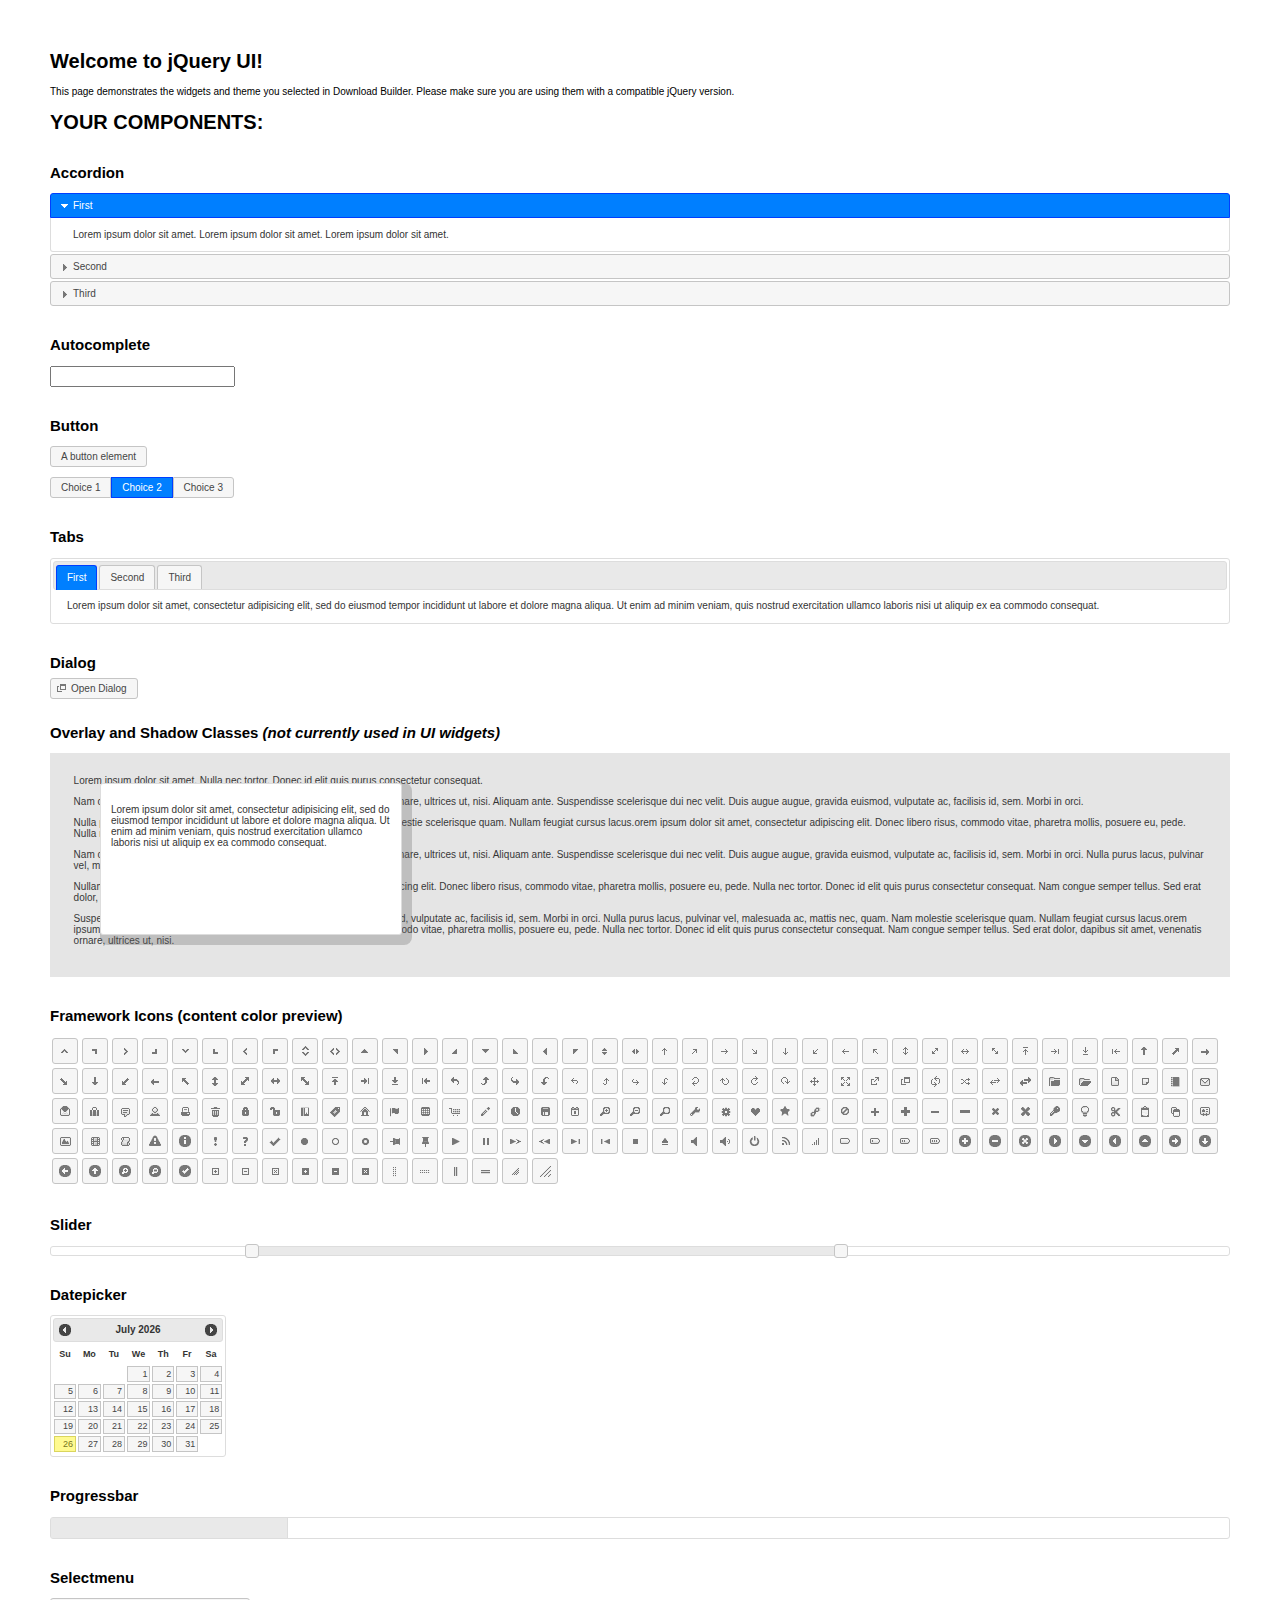
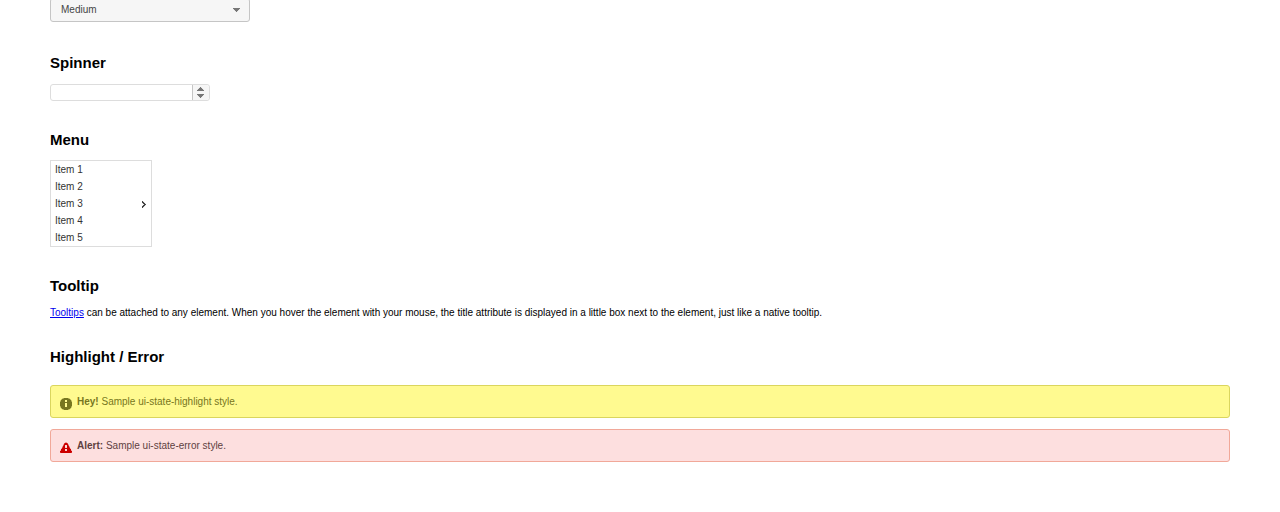
<file: staticfiles/myapp/jqui/index.html>
<!doctype html>
<html lang="us">
<head>
	<meta charset="utf-8">
	<title>jQuery UI Example Page</title>
	<link href="jquery-ui.css" rel="stylesheet">
	<style>
	body{
		font: 62.5% "Trebuchet MS", sans-serif;
		margin: 50px;
	}
	.demoHeaders {
		margin-top: 2em;
	}
	#dialog-link {
		padding: .4em 1em .4em 20px;
		text-decoration: none;
		position: relative;
	}
	#dialog-link span.ui-icon {
		margin: 0 5px 0 0;
		position: absolute;
		left: .2em;
		top: 50%;
		margin-top: -8px;
	}
	#icons {
		margin: 0;
		padding: 0;
	}
	#icons li {
		margin: 2px;
		position: relative;
		padding: 4px 0;
		cursor: pointer;
		float: left;
		list-style: none;
	}
	#icons span.ui-icon {
		float: left;
		margin: 0 4px;
	}
	.fakewindowcontain .ui-widget-overlay {
		position: absolute;
	}
	select {
		width: 200px;
	}
	</style>
</head>
<body>

<h1>Welcome to jQuery UI!</h1>

<div class="ui-widget">
	<p>This page demonstrates the widgets and theme you selected in Download Builder. Please make sure you are using them with a compatible jQuery version.</p>
</div>

<h1>YOUR COMPONENTS:</h1>


<!-- Accordion -->
<h2 class="demoHeaders">Accordion</h2>
<div id="accordion">
	<h3>First</h3>
	<div>Lorem ipsum dolor sit amet. Lorem ipsum dolor sit amet. Lorem ipsum dolor sit amet.</div>
	<h3>Second</h3>
	<div>Phasellus mattis tincidunt nibh.</div>
	<h3>Third</h3>
	<div>Nam dui erat, auctor a, dignissim quis.</div>
</div>



<!-- Autocomplete -->
<h2 class="demoHeaders">Autocomplete</h2>
<div>
	<input id="autocomplete" title="type &quot;a&quot;">
</div>



<!-- Button -->
<h2 class="demoHeaders">Button</h2>
<button id="button">A button element</button>
<form style="margin-top: 1em;">
	<div id="radioset">
		<input type="radio" id="radio1" name="radio"><label for="radio1">Choice 1</label>
		<input type="radio" id="radio2" name="radio" checked="checked"><label for="radio2">Choice 2</label>
		<input type="radio" id="radio3" name="radio"><label for="radio3">Choice 3</label>
	</div>
</form>



<!-- Tabs -->
<h2 class="demoHeaders">Tabs</h2>
<div id="tabs">
	<ul>
		<li><a href="#tabs-1">First</a></li>
		<li><a href="#tabs-2">Second</a></li>
		<li><a href="#tabs-3">Third</a></li>
	</ul>
	<div id="tabs-1">Lorem ipsum dolor sit amet, consectetur adipisicing elit, sed do eiusmod tempor incididunt ut labore et dolore magna aliqua. Ut enim ad minim veniam, quis nostrud exercitation ullamco laboris nisi ut aliquip ex ea commodo consequat.</div>
	<div id="tabs-2">Phasellus mattis tincidunt nibh. Cras orci urna, blandit id, pretium vel, aliquet ornare, felis. Maecenas scelerisque sem non nisl. Fusce sed lorem in enim dictum bibendum.</div>
	<div id="tabs-3">Nam dui erat, auctor a, dignissim quis, sollicitudin eu, felis. Pellentesque nisi urna, interdum eget, sagittis et, consequat vestibulum, lacus. Mauris porttitor ullamcorper augue.</div>
</div>



<!-- Dialog NOTE: Dialog is not generated by UI in this demo so it can be visually styled in themeroller-->
<h2 class="demoHeaders">Dialog</h2>
<p><a href="#" id="dialog-link" class="ui-state-default ui-corner-all"><span class="ui-icon ui-icon-newwin"></span>Open Dialog</a></p>

<h2 class="demoHeaders">Overlay and Shadow Classes <em>(not currently used in UI widgets)</em></h2>
<div style="position: relative; width: 96%; height: 200px; padding:1% 2%; overflow:hidden;" class="fakewindowcontain">
	<p>Lorem ipsum dolor sit amet,  Nulla nec tortor. Donec id elit quis purus consectetur consequat. </p><p>Nam congue semper tellus. Sed erat dolor, dapibus sit amet, venenatis ornare, ultrices ut, nisi. Aliquam ante. Suspendisse scelerisque dui nec velit. Duis augue augue, gravida euismod, vulputate ac, facilisis id, sem. Morbi in orci. </p><p>Nulla purus lacus, pulvinar vel, malesuada ac, mattis nec, quam. Nam molestie scelerisque quam. Nullam feugiat cursus lacus.orem ipsum dolor sit amet, consectetur adipiscing elit. Donec libero risus, commodo vitae, pharetra mollis, posuere eu, pede. Nulla nec tortor. Donec id elit quis purus consectetur consequat. </p><p>Nam congue semper tellus. Sed erat dolor, dapibus sit amet, venenatis ornare, ultrices ut, nisi. Aliquam ante. Suspendisse scelerisque dui nec velit. Duis augue augue, gravida euismod, vulputate ac, facilisis id, sem. Morbi in orci. Nulla purus lacus, pulvinar vel, malesuada ac, mattis nec, quam. Nam molestie scelerisque quam. </p><p>Nullam feugiat cursus lacus.orem ipsum dolor sit amet, consectetur adipiscing elit. Donec libero risus, commodo vitae, pharetra mollis, posuere eu, pede. Nulla nec tortor. Donec id elit quis purus consectetur consequat. Nam congue semper tellus. Sed erat dolor, dapibus sit amet, venenatis ornare, ultrices ut, nisi. Aliquam ante. </p><p>Suspendisse scelerisque dui nec velit. Duis augue augue, gravida euismod, vulputate ac, facilisis id, sem. Morbi in orci. Nulla purus lacus, pulvinar vel, malesuada ac, mattis nec, quam. Nam molestie scelerisque quam. Nullam feugiat cursus lacus.orem ipsum dolor sit amet, consectetur adipiscing elit. Donec libero risus, commodo vitae, pharetra mollis, posuere eu, pede. Nulla nec tortor. Donec id elit quis purus consectetur consequat. Nam congue semper tellus. Sed erat dolor, dapibus sit amet, venenatis ornare, ultrices ut, nisi. </p>

	<!-- ui-dialog -->
	<div class="ui-overlay"><div class="ui-widget-overlay"></div><div class="ui-widget-shadow ui-corner-all" style="width: 302px; height: 152px; position: absolute; left: 50px; top: 30px;"></div></div>
	<div style="position: absolute; width: 280px; height: 130px;left: 50px; top: 30px; padding: 10px;" class="ui-widget ui-widget-content ui-corner-all">
		<div class="ui-dialog-content ui-widget-content" style="background: none; border: 0;">
			<p>Lorem ipsum dolor sit amet, consectetur adipisicing elit, sed do eiusmod tempor incididunt ut labore et dolore magna aliqua. Ut enim ad minim veniam, quis nostrud exercitation ullamco laboris nisi ut aliquip ex ea commodo consequat.</p>
		</div>
	</div>

</div>

<!-- ui-dialog -->
<div id="dialog" title="Dialog Title">
	<p>Lorem ipsum dolor sit amet, consectetur adipisicing elit, sed do eiusmod tempor incididunt ut labore et dolore magna aliqua. Ut enim ad minim veniam, quis nostrud exercitation ullamco laboris nisi ut aliquip ex ea commodo consequat.</p>
</div>



<h2 class="demoHeaders">Framework Icons (content color preview)</h2>
<ul id="icons" class="ui-widget ui-helper-clearfix">
	<li class="ui-state-default ui-corner-all" title=".ui-icon-carat-1-n"><span class="ui-icon ui-icon-carat-1-n"></span></li>
	<li class="ui-state-default ui-corner-all" title=".ui-icon-carat-1-ne"><span class="ui-icon ui-icon-carat-1-ne"></span></li>
	<li class="ui-state-default ui-corner-all" title=".ui-icon-carat-1-e"><span class="ui-icon ui-icon-carat-1-e"></span></li>
	<li class="ui-state-default ui-corner-all" title=".ui-icon-carat-1-se"><span class="ui-icon ui-icon-carat-1-se"></span></li>
	<li class="ui-state-default ui-corner-all" title=".ui-icon-carat-1-s"><span class="ui-icon ui-icon-carat-1-s"></span></li>
	<li class="ui-state-default ui-corner-all" title=".ui-icon-carat-1-sw"><span class="ui-icon ui-icon-carat-1-sw"></span></li>
	<li class="ui-state-default ui-corner-all" title=".ui-icon-carat-1-w"><span class="ui-icon ui-icon-carat-1-w"></span></li>
	<li class="ui-state-default ui-corner-all" title=".ui-icon-carat-1-nw"><span class="ui-icon ui-icon-carat-1-nw"></span></li>
	<li class="ui-state-default ui-corner-all" title=".ui-icon-carat-2-n-s"><span class="ui-icon ui-icon-carat-2-n-s"></span></li>
	<li class="ui-state-default ui-corner-all" title=".ui-icon-carat-2-e-w"><span class="ui-icon ui-icon-carat-2-e-w"></span></li>
	<li class="ui-state-default ui-corner-all" title=".ui-icon-triangle-1-n"><span class="ui-icon ui-icon-triangle-1-n"></span></li>
	<li class="ui-state-default ui-corner-all" title=".ui-icon-triangle-1-ne"><span class="ui-icon ui-icon-triangle-1-ne"></span></li>
	<li class="ui-state-default ui-corner-all" title=".ui-icon-triangle-1-e"><span class="ui-icon ui-icon-triangle-1-e"></span></li>
	<li class="ui-state-default ui-corner-all" title=".ui-icon-triangle-1-se"><span class="ui-icon ui-icon-triangle-1-se"></span></li>
	<li class="ui-state-default ui-corner-all" title=".ui-icon-triangle-1-s"><span class="ui-icon ui-icon-triangle-1-s"></span></li>
	<li class="ui-state-default ui-corner-all" title=".ui-icon-triangle-1-sw"><span class="ui-icon ui-icon-triangle-1-sw"></span></li>
	<li class="ui-state-default ui-corner-all" title=".ui-icon-triangle-1-w"><span class="ui-icon ui-icon-triangle-1-w"></span></li>
	<li class="ui-state-default ui-corner-all" title=".ui-icon-triangle-1-nw"><span class="ui-icon ui-icon-triangle-1-nw"></span></li>
	<li class="ui-state-default ui-corner-all" title=".ui-icon-triangle-2-n-s"><span class="ui-icon ui-icon-triangle-2-n-s"></span></li>
	<li class="ui-state-default ui-corner-all" title=".ui-icon-triangle-2-e-w"><span class="ui-icon ui-icon-triangle-2-e-w"></span></li>
	<li class="ui-state-default ui-corner-all" title=".ui-icon-arrow-1-n"><span class="ui-icon ui-icon-arrow-1-n"></span></li>
	<li class="ui-state-default ui-corner-all" title=".ui-icon-arrow-1-ne"><span class="ui-icon ui-icon-arrow-1-ne"></span></li>
	<li class="ui-state-default ui-corner-all" title=".ui-icon-arrow-1-e"><span class="ui-icon ui-icon-arrow-1-e"></span></li>
	<li class="ui-state-default ui-corner-all" title=".ui-icon-arrow-1-se"><span class="ui-icon ui-icon-arrow-1-se"></span></li>
	<li class="ui-state-default ui-corner-all" title=".ui-icon-arrow-1-s"><span class="ui-icon ui-icon-arrow-1-s"></span></li>
	<li class="ui-state-default ui-corner-all" title=".ui-icon-arrow-1-sw"><span class="ui-icon ui-icon-arrow-1-sw"></span></li>
	<li class="ui-state-default ui-corner-all" title=".ui-icon-arrow-1-w"><span class="ui-icon ui-icon-arrow-1-w"></span></li>
	<li class="ui-state-default ui-corner-all" title=".ui-icon-arrow-1-nw"><span class="ui-icon ui-icon-arrow-1-nw"></span></li>
	<li class="ui-state-default ui-corner-all" title=".ui-icon-arrow-2-n-s"><span class="ui-icon ui-icon-arrow-2-n-s"></span></li>
	<li class="ui-state-default ui-corner-all" title=".ui-icon-arrow-2-ne-sw"><span class="ui-icon ui-icon-arrow-2-ne-sw"></span></li>
	<li class="ui-state-default ui-corner-all" title=".ui-icon-arrow-2-e-w"><span class="ui-icon ui-icon-arrow-2-e-w"></span></li>
	<li class="ui-state-default ui-corner-all" title=".ui-icon-arrow-2-se-nw"><span class="ui-icon ui-icon-arrow-2-se-nw"></span></li>
	<li class="ui-state-default ui-corner-all" title=".ui-icon-arrowstop-1-n"><span class="ui-icon ui-icon-arrowstop-1-n"></span></li>
	<li class="ui-state-default ui-corner-all" title=".ui-icon-arrowstop-1-e"><span class="ui-icon ui-icon-arrowstop-1-e"></span></li>
	<li class="ui-state-default ui-corner-all" title=".ui-icon-arrowstop-1-s"><span class="ui-icon ui-icon-arrowstop-1-s"></span></li>
	<li class="ui-state-default ui-corner-all" title=".ui-icon-arrowstop-1-w"><span class="ui-icon ui-icon-arrowstop-1-w"></span></li>
	<li class="ui-state-default ui-corner-all" title=".ui-icon-arrowthick-1-n"><span class="ui-icon ui-icon-arrowthick-1-n"></span></li>
	<li class="ui-state-default ui-corner-all" title=".ui-icon-arrowthick-1-ne"><span class="ui-icon ui-icon-arrowthick-1-ne"></span></li>
	<li class="ui-state-default ui-corner-all" title=".ui-icon-arrowthick-1-e"><span class="ui-icon ui-icon-arrowthick-1-e"></span></li>
	<li class="ui-state-default ui-corner-all" title=".ui-icon-arrowthick-1-se"><span class="ui-icon ui-icon-arrowthick-1-se"></span></li>
	<li class="ui-state-default ui-corner-all" title=".ui-icon-arrowthick-1-s"><span class="ui-icon ui-icon-arrowthick-1-s"></span></li>
	<li class="ui-state-default ui-corner-all" title=".ui-icon-arrowthick-1-sw"><span class="ui-icon ui-icon-arrowthick-1-sw"></span></li>
	<li class="ui-state-default ui-corner-all" title=".ui-icon-arrowthick-1-w"><span class="ui-icon ui-icon-arrowthick-1-w"></span></li>
	<li class="ui-state-default ui-corner-all" title=".ui-icon-arrowthick-1-nw"><span class="ui-icon ui-icon-arrowthick-1-nw"></span></li>
	<li class="ui-state-default ui-corner-all" title=".ui-icon-arrowthick-2-n-s"><span class="ui-icon ui-icon-arrowthick-2-n-s"></span></li>
	<li class="ui-state-default ui-corner-all" title=".ui-icon-arrowthick-2-ne-sw"><span class="ui-icon ui-icon-arrowthick-2-ne-sw"></span></li>
	<li class="ui-state-default ui-corner-all" title=".ui-icon-arrowthick-2-e-w"><span class="ui-icon ui-icon-arrowthick-2-e-w"></span></li>
	<li class="ui-state-default ui-corner-all" title=".ui-icon-arrowthick-2-se-nw"><span class="ui-icon ui-icon-arrowthick-2-se-nw"></span></li>
	<li class="ui-state-default ui-corner-all" title=".ui-icon-arrowthickstop-1-n"><span class="ui-icon ui-icon-arrowthickstop-1-n"></span></li>
	<li class="ui-state-default ui-corner-all" title=".ui-icon-arrowthickstop-1-e"><span class="ui-icon ui-icon-arrowthickstop-1-e"></span></li>
	<li class="ui-state-default ui-corner-all" title=".ui-icon-arrowthickstop-1-s"><span class="ui-icon ui-icon-arrowthickstop-1-s"></span></li>
	<li class="ui-state-default ui-corner-all" title=".ui-icon-arrowthickstop-1-w"><span class="ui-icon ui-icon-arrowthickstop-1-w"></span></li>
	<li class="ui-state-default ui-corner-all" title=".ui-icon-arrowreturnthick-1-w"><span class="ui-icon ui-icon-arrowreturnthick-1-w"></span></li>
	<li class="ui-state-default ui-corner-all" title=".ui-icon-arrowreturnthick-1-n"><span class="ui-icon ui-icon-arrowreturnthick-1-n"></span></li>
	<li class="ui-state-default ui-corner-all" title=".ui-icon-arrowreturnthick-1-e"><span class="ui-icon ui-icon-arrowreturnthick-1-e"></span></li>
	<li class="ui-state-default ui-corner-all" title=".ui-icon-arrowreturnthick-1-s"><span class="ui-icon ui-icon-arrowreturnthick-1-s"></span></li>
	<li class="ui-state-default ui-corner-all" title=".ui-icon-arrowreturn-1-w"><span class="ui-icon ui-icon-arrowreturn-1-w"></span></li>
	<li class="ui-state-default ui-corner-all" title=".ui-icon-arrowreturn-1-n"><span class="ui-icon ui-icon-arrowreturn-1-n"></span></li>
	<li class="ui-state-default ui-corner-all" title=".ui-icon-arrowreturn-1-e"><span class="ui-icon ui-icon-arrowreturn-1-e"></span></li>
	<li class="ui-state-default ui-corner-all" title=".ui-icon-arrowreturn-1-s"><span class="ui-icon ui-icon-arrowreturn-1-s"></span></li>
	<li class="ui-state-default ui-corner-all" title=".ui-icon-arrowrefresh-1-w"><span class="ui-icon ui-icon-arrowrefresh-1-w"></span></li>
	<li class="ui-state-default ui-corner-all" title=".ui-icon-arrowrefresh-1-n"><span class="ui-icon ui-icon-arrowrefresh-1-n"></span></li>
	<li class="ui-state-default ui-corner-all" title=".ui-icon-arrowrefresh-1-e"><span class="ui-icon ui-icon-arrowrefresh-1-e"></span></li>
	<li class="ui-state-default ui-corner-all" title=".ui-icon-arrowrefresh-1-s"><span class="ui-icon ui-icon-arrowrefresh-1-s"></span></li>
	<li class="ui-state-default ui-corner-all" title=".ui-icon-arrow-4"><span class="ui-icon ui-icon-arrow-4"></span></li>
	<li class="ui-state-default ui-corner-all" title=".ui-icon-arrow-4-diag"><span class="ui-icon ui-icon-arrow-4-diag"></span></li>
	<li class="ui-state-default ui-corner-all" title=".ui-icon-extlink"><span class="ui-icon ui-icon-extlink"></span></li>
	<li class="ui-state-default ui-corner-all" title=".ui-icon-newwin"><span class="ui-icon ui-icon-newwin"></span></li>
	<li class="ui-state-default ui-corner-all" title=".ui-icon-refresh"><span class="ui-icon ui-icon-refresh"></span></li>
	<li class="ui-state-default ui-corner-all" title=".ui-icon-shuffle"><span class="ui-icon ui-icon-shuffle"></span></li>
	<li class="ui-state-default ui-corner-all" title=".ui-icon-transfer-e-w"><span class="ui-icon ui-icon-transfer-e-w"></span></li>
	<li class="ui-state-default ui-corner-all" title=".ui-icon-transferthick-e-w"><span class="ui-icon ui-icon-transferthick-e-w"></span></li>
	<li class="ui-state-default ui-corner-all" title=".ui-icon-folder-collapsed"><span class="ui-icon ui-icon-folder-collapsed"></span></li>
	<li class="ui-state-default ui-corner-all" title=".ui-icon-folder-open"><span class="ui-icon ui-icon-folder-open"></span></li>
	<li class="ui-state-default ui-corner-all" title=".ui-icon-document"><span class="ui-icon ui-icon-document"></span></li>
	<li class="ui-state-default ui-corner-all" title=".ui-icon-document-b"><span class="ui-icon ui-icon-document-b"></span></li>
	<li class="ui-state-default ui-corner-all" title=".ui-icon-note"><span class="ui-icon ui-icon-note"></span></li>
	<li class="ui-state-default ui-corner-all" title=".ui-icon-mail-closed"><span class="ui-icon ui-icon-mail-closed"></span></li>
	<li class="ui-state-default ui-corner-all" title=".ui-icon-mail-open"><span class="ui-icon ui-icon-mail-open"></span></li>
	<li class="ui-state-default ui-corner-all" title=".ui-icon-suitcase"><span class="ui-icon ui-icon-suitcase"></span></li>
	<li class="ui-state-default ui-corner-all" title=".ui-icon-comment"><span class="ui-icon ui-icon-comment"></span></li>
	<li class="ui-state-default ui-corner-all" title=".ui-icon-person"><span class="ui-icon ui-icon-person"></span></li>
	<li class="ui-state-default ui-corner-all" title=".ui-icon-print"><span class="ui-icon ui-icon-print"></span></li>
	<li class="ui-state-default ui-corner-all" title=".ui-icon-trash"><span class="ui-icon ui-icon-trash"></span></li>
	<li class="ui-state-default ui-corner-all" title=".ui-icon-locked"><span class="ui-icon ui-icon-locked"></span></li>
	<li class="ui-state-default ui-corner-all" title=".ui-icon-unlocked"><span class="ui-icon ui-icon-unlocked"></span></li>
	<li class="ui-state-default ui-corner-all" title=".ui-icon-bookmark"><span class="ui-icon ui-icon-bookmark"></span></li>
	<li class="ui-state-default ui-corner-all" title=".ui-icon-tag"><span class="ui-icon ui-icon-tag"></span></li>
	<li class="ui-state-default ui-corner-all" title=".ui-icon-home"><span class="ui-icon ui-icon-home"></span></li>
	<li class="ui-state-default ui-corner-all" title=".ui-icon-flag"><span class="ui-icon ui-icon-flag"></span></li>
	<li class="ui-state-default ui-corner-all" title=".ui-icon-calculator"><span class="ui-icon ui-icon-calculator"></span></li>
	<li class="ui-state-default ui-corner-all" title=".ui-icon-cart"><span class="ui-icon ui-icon-cart"></span></li>
	<li class="ui-state-default ui-corner-all" title=".ui-icon-pencil"><span class="ui-icon ui-icon-pencil"></span></li>
	<li class="ui-state-default ui-corner-all" title=".ui-icon-clock"><span class="ui-icon ui-icon-clock"></span></li>
	<li class="ui-state-default ui-corner-all" title=".ui-icon-disk"><span class="ui-icon ui-icon-disk"></span></li>
	<li class="ui-state-default ui-corner-all" title=".ui-icon-calendar"><span class="ui-icon ui-icon-calendar"></span></li>
	<li class="ui-state-default ui-corner-all" title=".ui-icon-zoomin"><span class="ui-icon ui-icon-zoomin"></span></li>
	<li class="ui-state-default ui-corner-all" title=".ui-icon-zoomout"><span class="ui-icon ui-icon-zoomout"></span></li>
	<li class="ui-state-default ui-corner-all" title=".ui-icon-search"><span class="ui-icon ui-icon-search"></span></li>
	<li class="ui-state-default ui-corner-all" title=".ui-icon-wrench"><span class="ui-icon ui-icon-wrench"></span></li>
	<li class="ui-state-default ui-corner-all" title=".ui-icon-gear"><span class="ui-icon ui-icon-gear"></span></li>
	<li class="ui-state-default ui-corner-all" title=".ui-icon-heart"><span class="ui-icon ui-icon-heart"></span></li>
	<li class="ui-state-default ui-corner-all" title=".ui-icon-star"><span class="ui-icon ui-icon-star"></span></li>
	<li class="ui-state-default ui-corner-all" title=".ui-icon-link"><span class="ui-icon ui-icon-link"></span></li>
	<li class="ui-state-default ui-corner-all" title=".ui-icon-cancel"><span class="ui-icon ui-icon-cancel"></span></li>
	<li class="ui-state-default ui-corner-all" title=".ui-icon-plus"><span class="ui-icon ui-icon-plus"></span></li>
	<li class="ui-state-default ui-corner-all" title=".ui-icon-plusthick"><span class="ui-icon ui-icon-plusthick"></span></li>
	<li class="ui-state-default ui-corner-all" title=".ui-icon-minus"><span class="ui-icon ui-icon-minus"></span></li>
	<li class="ui-state-default ui-corner-all" title=".ui-icon-minusthick"><span class="ui-icon ui-icon-minusthick"></span></li>
	<li class="ui-state-default ui-corner-all" title=".ui-icon-close"><span class="ui-icon ui-icon-close"></span></li>
	<li class="ui-state-default ui-corner-all" title=".ui-icon-closethick"><span class="ui-icon ui-icon-closethick"></span></li>
	<li class="ui-state-default ui-corner-all" title=".ui-icon-key"><span class="ui-icon ui-icon-key"></span></li>
	<li class="ui-state-default ui-corner-all" title=".ui-icon-lightbulb"><span class="ui-icon ui-icon-lightbulb"></span></li>
	<li class="ui-state-default ui-corner-all" title=".ui-icon-scissors"><span class="ui-icon ui-icon-scissors"></span></li>
	<li class="ui-state-default ui-corner-all" title=".ui-icon-clipboard"><span class="ui-icon ui-icon-clipboard"></span></li>
	<li class="ui-state-default ui-corner-all" title=".ui-icon-copy"><span class="ui-icon ui-icon-copy"></span></li>
	<li class="ui-state-default ui-corner-all" title=".ui-icon-contact"><span class="ui-icon ui-icon-contact"></span></li>
	<li class="ui-state-default ui-corner-all" title=".ui-icon-image"><span class="ui-icon ui-icon-image"></span></li>
	<li class="ui-state-default ui-corner-all" title=".ui-icon-video"><span class="ui-icon ui-icon-video"></span></li>
	<li class="ui-state-default ui-corner-all" title=".ui-icon-script"><span class="ui-icon ui-icon-script"></span></li>
	<li class="ui-state-default ui-corner-all" title=".ui-icon-alert"><span class="ui-icon ui-icon-alert"></span></li>
	<li class="ui-state-default ui-corner-all" title=".ui-icon-info"><span class="ui-icon ui-icon-info"></span></li>
	<li class="ui-state-default ui-corner-all" title=".ui-icon-notice"><span class="ui-icon ui-icon-notice"></span></li>
	<li class="ui-state-default ui-corner-all" title=".ui-icon-help"><span class="ui-icon ui-icon-help"></span></li>
	<li class="ui-state-default ui-corner-all" title=".ui-icon-check"><span class="ui-icon ui-icon-check"></span></li>
	<li class="ui-state-default ui-corner-all" title=".ui-icon-bullet"><span class="ui-icon ui-icon-bullet"></span></li>
	<li class="ui-state-default ui-corner-all" title=".ui-icon-radio-off"><span class="ui-icon ui-icon-radio-off"></span></li>
	<li class="ui-state-default ui-corner-all" title=".ui-icon-radio-on"><span class="ui-icon ui-icon-radio-on"></span></li>
	<li class="ui-state-default ui-corner-all" title=".ui-icon-pin-w"><span class="ui-icon ui-icon-pin-w"></span></li>
	<li class="ui-state-default ui-corner-all" title=".ui-icon-pin-s"><span class="ui-icon ui-icon-pin-s"></span></li>
	<li class="ui-state-default ui-corner-all" title=".ui-icon-play"><span class="ui-icon ui-icon-play"></span></li>
	<li class="ui-state-default ui-corner-all" title=".ui-icon-pause"><span class="ui-icon ui-icon-pause"></span></li>
	<li class="ui-state-default ui-corner-all" title=".ui-icon-seek-next"><span class="ui-icon ui-icon-seek-next"></span></li>
	<li class="ui-state-default ui-corner-all" title=".ui-icon-seek-prev"><span class="ui-icon ui-icon-seek-prev"></span></li>
	<li class="ui-state-default ui-corner-all" title=".ui-icon-seek-end"><span class="ui-icon ui-icon-seek-end"></span></li>
	<li class="ui-state-default ui-corner-all" title=".ui-icon-seek-first"><span class="ui-icon ui-icon-seek-first"></span></li>
	<li class="ui-state-default ui-corner-all" title=".ui-icon-stop"><span class="ui-icon ui-icon-stop"></span></li>
	<li class="ui-state-default ui-corner-all" title=".ui-icon-eject"><span class="ui-icon ui-icon-eject"></span></li>
	<li class="ui-state-default ui-corner-all" title=".ui-icon-volume-off"><span class="ui-icon ui-icon-volume-off"></span></li>
	<li class="ui-state-default ui-corner-all" title=".ui-icon-volume-on"><span class="ui-icon ui-icon-volume-on"></span></li>
	<li class="ui-state-default ui-corner-all" title=".ui-icon-power"><span class="ui-icon ui-icon-power"></span></li>
	<li class="ui-state-default ui-corner-all" title=".ui-icon-signal-diag"><span class="ui-icon ui-icon-signal-diag"></span></li>
	<li class="ui-state-default ui-corner-all" title=".ui-icon-signal"><span class="ui-icon ui-icon-signal"></span></li>
	<li class="ui-state-default ui-corner-all" title=".ui-icon-battery-0"><span class="ui-icon ui-icon-battery-0"></span></li>
	<li class="ui-state-default ui-corner-all" title=".ui-icon-battery-1"><span class="ui-icon ui-icon-battery-1"></span></li>
	<li class="ui-state-default ui-corner-all" title=".ui-icon-battery-2"><span class="ui-icon ui-icon-battery-2"></span></li>
	<li class="ui-state-default ui-corner-all" title=".ui-icon-battery-3"><span class="ui-icon ui-icon-battery-3"></span></li>
	<li class="ui-state-default ui-corner-all" title=".ui-icon-circle-plus"><span class="ui-icon ui-icon-circle-plus"></span></li>
	<li class="ui-state-default ui-corner-all" title=".ui-icon-circle-minus"><span class="ui-icon ui-icon-circle-minus"></span></li>
	<li class="ui-state-default ui-corner-all" title=".ui-icon-circle-close"><span class="ui-icon ui-icon-circle-close"></span></li>
	<li class="ui-state-default ui-corner-all" title=".ui-icon-circle-triangle-e"><span class="ui-icon ui-icon-circle-triangle-e"></span></li>
	<li class="ui-state-default ui-corner-all" title=".ui-icon-circle-triangle-s"><span class="ui-icon ui-icon-circle-triangle-s"></span></li>
	<li class="ui-state-default ui-corner-all" title=".ui-icon-circle-triangle-w"><span class="ui-icon ui-icon-circle-triangle-w"></span></li>
	<li class="ui-state-default ui-corner-all" title=".ui-icon-circle-triangle-n"><span class="ui-icon ui-icon-circle-triangle-n"></span></li>
	<li class="ui-state-default ui-corner-all" title=".ui-icon-circle-arrow-e"><span class="ui-icon ui-icon-circle-arrow-e"></span></li>
	<li class="ui-state-default ui-corner-all" title=".ui-icon-circle-arrow-s"><span class="ui-icon ui-icon-circle-arrow-s"></span></li>
	<li class="ui-state-default ui-corner-all" title=".ui-icon-circle-arrow-w"><span class="ui-icon ui-icon-circle-arrow-w"></span></li>
	<li class="ui-state-default ui-corner-all" title=".ui-icon-circle-arrow-n"><span class="ui-icon ui-icon-circle-arrow-n"></span></li>
	<li class="ui-state-default ui-corner-all" title=".ui-icon-circle-zoomin"><span class="ui-icon ui-icon-circle-zoomin"></span></li>
	<li class="ui-state-default ui-corner-all" title=".ui-icon-circle-zoomout"><span class="ui-icon ui-icon-circle-zoomout"></span></li>
	<li class="ui-state-default ui-corner-all" title=".ui-icon-circle-check"><span class="ui-icon ui-icon-circle-check"></span></li>
	<li class="ui-state-default ui-corner-all" title=".ui-icon-circlesmall-plus"><span class="ui-icon ui-icon-circlesmall-plus"></span></li>
	<li class="ui-state-default ui-corner-all" title=".ui-icon-circlesmall-minus"><span class="ui-icon ui-icon-circlesmall-minus"></span></li>
	<li class="ui-state-default ui-corner-all" title=".ui-icon-circlesmall-close"><span class="ui-icon ui-icon-circlesmall-close"></span></li>
	<li class="ui-state-default ui-corner-all" title=".ui-icon-squaresmall-plus"><span class="ui-icon ui-icon-squaresmall-plus"></span></li>
	<li class="ui-state-default ui-corner-all" title=".ui-icon-squaresmall-minus"><span class="ui-icon ui-icon-squaresmall-minus"></span></li>
	<li class="ui-state-default ui-corner-all" title=".ui-icon-squaresmall-close"><span class="ui-icon ui-icon-squaresmall-close"></span></li>
	<li class="ui-state-default ui-corner-all" title=".ui-icon-grip-dotted-vertical"><span class="ui-icon ui-icon-grip-dotted-vertical"></span></li>
	<li class="ui-state-default ui-corner-all" title=".ui-icon-grip-dotted-horizontal"><span class="ui-icon ui-icon-grip-dotted-horizontal"></span></li>
	<li class="ui-state-default ui-corner-all" title=".ui-icon-grip-solid-vertical"><span class="ui-icon ui-icon-grip-solid-vertical"></span></li>
	<li class="ui-state-default ui-corner-all" title=".ui-icon-grip-solid-horizontal"><span class="ui-icon ui-icon-grip-solid-horizontal"></span></li>
	<li class="ui-state-default ui-corner-all" title=".ui-icon-gripsmall-diagonal-se"><span class="ui-icon ui-icon-gripsmall-diagonal-se"></span></li>
	<li class="ui-state-default ui-corner-all" title=".ui-icon-grip-diagonal-se"><span class="ui-icon ui-icon-grip-diagonal-se"></span></li>
</ul>


<!-- Slider -->
<h2 class="demoHeaders">Slider</h2>
<div id="slider"></div>



<!-- Datepicker -->
<h2 class="demoHeaders">Datepicker</h2>
<div id="datepicker"></div>



<!-- Progressbar -->
<h2 class="demoHeaders">Progressbar</h2>
<div id="progressbar"></div>



<!-- Progressbar -->
<h2 class="demoHeaders">Selectmenu</h2>
<select id="selectmenu">
	<option>Slower</option>
	<option>Slow</option>
	<option selected="selected">Medium</option>
	<option>Fast</option>
	<option>Faster</option>
</select>



<!-- Spinner -->
<h2 class="demoHeaders">Spinner</h2>
<input id="spinner">



<!-- Menu -->
<h2 class="demoHeaders">Menu</h2>
<ul style="width:100px;" id="menu">
	<li>Item 1</li>
	<li>Item 2</li>
	<li>Item 3
		<ul>
			<li>Item 3-1</li>
			<li>Item 3-2</li>
			<li>Item 3-3</li>
			<li>Item 3-4</li>
			<li>Item 3-5</li>
		</ul>
	</li>
	<li>Item 4</li>
	<li>Item 5</li>
</ul>



<!-- Tooltip -->
<h2 class="demoHeaders">Tooltip</h2>
<p id="tooltip">
	<a href="#" title="That&apos;s what this widget is">Tooltips</a> can be attached to any element. When you hover
the element with your mouse, the title attribute is displayed in a little box next to the element, just like a native tooltip.
</p>


<!-- Highlight / Error -->
<h2 class="demoHeaders">Highlight / Error</h2>
<div class="ui-widget">
	<div class="ui-state-highlight ui-corner-all" style="margin-top: 20px; padding: 0 .7em;">
		<p><span class="ui-icon ui-icon-info" style="float: left; margin-right: .3em;"></span>
		<strong>Hey!</strong> Sample ui-state-highlight style.</p>
	</div>
</div>
<br>
<div class="ui-widget">
	<div class="ui-state-error ui-corner-all" style="padding: 0 .7em;">
		<p><span class="ui-icon ui-icon-alert" style="float: left; margin-right: .3em;"></span>
		<strong>Alert:</strong> Sample ui-state-error style.</p>
	</div>
</div>

<script src="external/jquery/jquery.js"></script>
<script src="jquery-ui.js"></script>
<script>

$( "#accordion" ).accordion();



var availableTags = [
	"ActionScript",
	"AppleScript",
	"Asp",
	"BASIC",
	"C",
	"C++",
	"Clojure",
	"COBOL",
	"ColdFusion",
	"Erlang",
	"Fortran",
	"Groovy",
	"Haskell",
	"Java",
	"JavaScript",
	"Lisp",
	"Perl",
	"PHP",
	"Python",
	"Ruby",
	"Scala",
	"Scheme"
];
$( "#autocomplete" ).autocomplete({
	source: availableTags
});



$( "#button" ).button();
$( "#radioset" ).buttonset();



$( "#tabs" ).tabs();



$( "#dialog" ).dialog({
	autoOpen: false,
	width: 400,
	buttons: [
		{
			text: "Ok",
			click: function() {
				$( this ).dialog( "close" );
			}
		},
		{
			text: "Cancel",
			click: function() {
				$( this ).dialog( "close" );
			}
		}
	]
});

// Link to open the dialog
$( "#dialog-link" ).click(function( event ) {
	$( "#dialog" ).dialog( "open" );
	event.preventDefault();
});



$( "#datepicker" ).datepicker({
	inline: true
});



$( "#slider" ).slider({
	range: true,
	values: [ 17, 67 ]
});



$( "#progressbar" ).progressbar({
	value: 20
});



$( "#spinner" ).spinner();



$( "#menu" ).menu();



$( "#tooltip" ).tooltip();



$( "#selectmenu" ).selectmenu();


// Hover states on the static widgets
$( "#dialog-link, #icons li" ).hover(
	function() {
		$( this ).addClass( "ui-state-hover" );
	},
	function() {
		$( this ).removeClass( "ui-state-hover" );
	}
);
</script>
</body>
</html>
</file>
